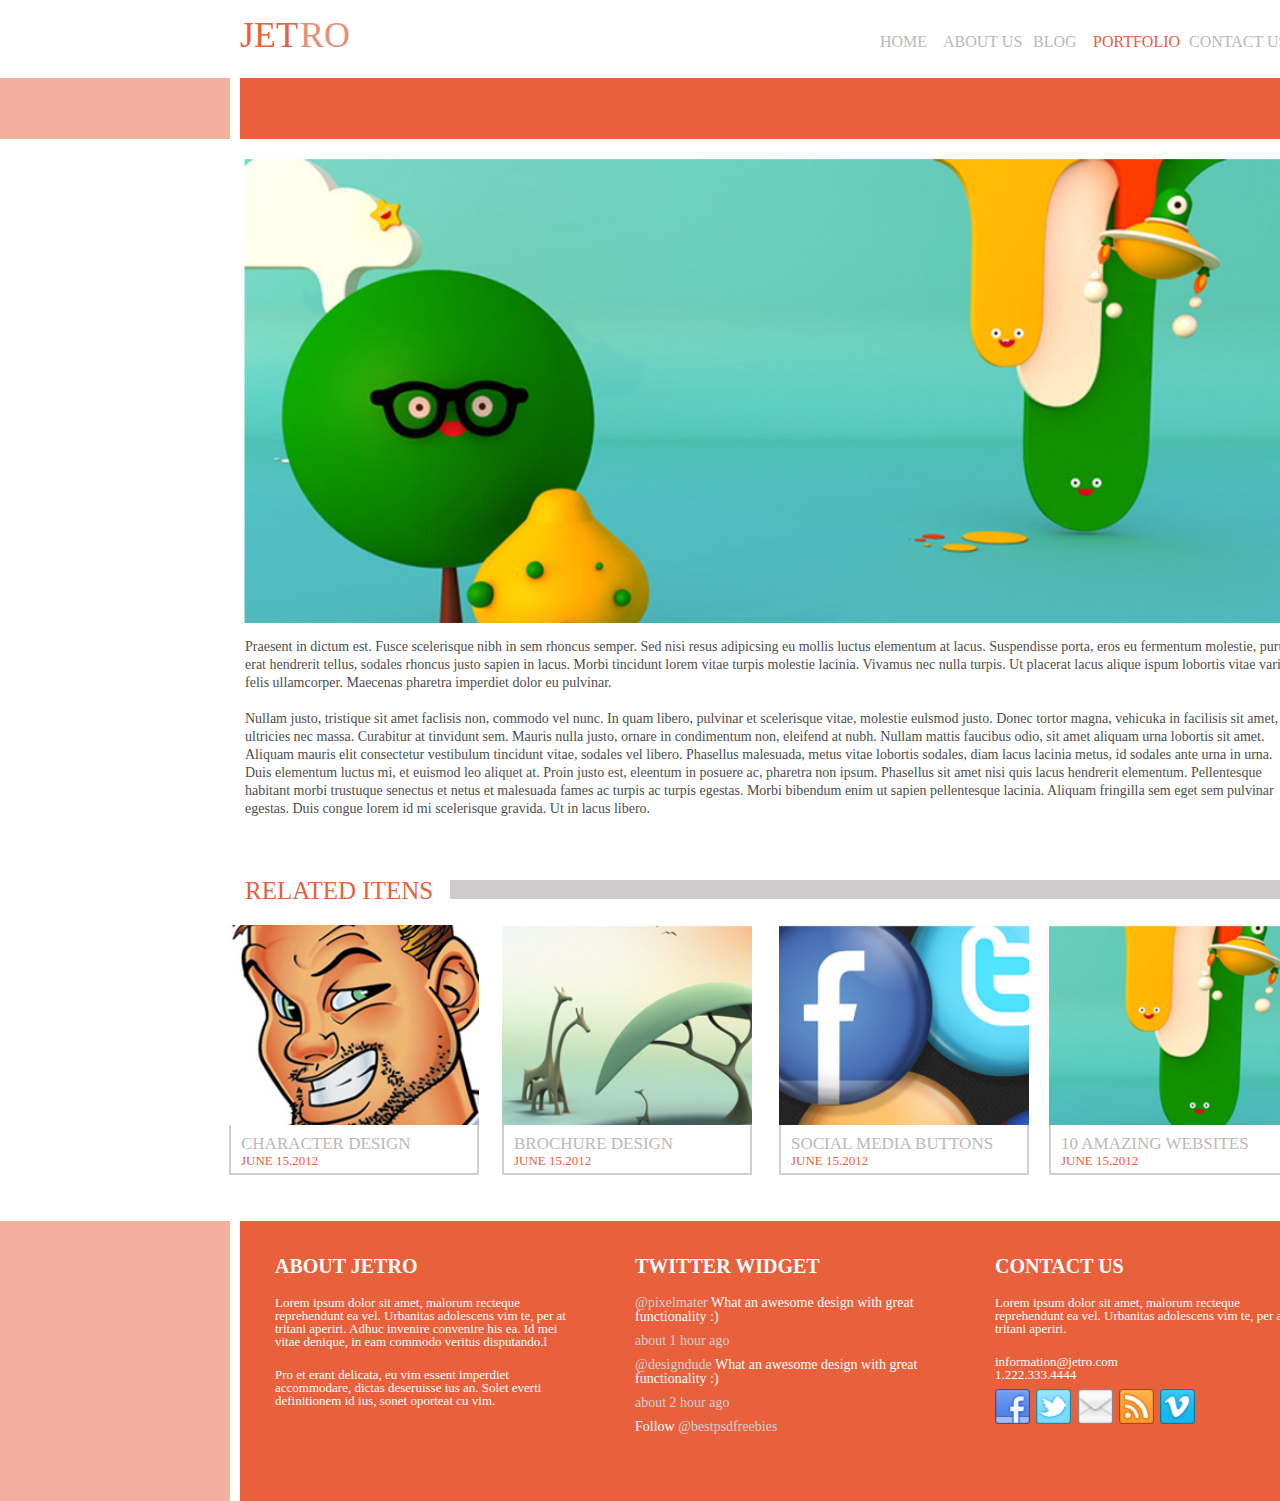
<file: index.html>
<!DOCTYPE html>
<html lang="en">
<head>
    <meta charset="UTF-8">
    <meta http-equiv="X-UA-Compatible" content="IE=edge">
    <meta name="viewport" content="width=device-width, initial-scale=1.0">
    <link rel="stylesheet" href="./style.css">
    <title>portfolio</title>
</head>
<body>
    
    <div class="aoutbord"></div>
    <div class="background"></div>
    <div class="bg"></div>
    <div class="logo">
        <p>JET</p1>
            <p class="Ro">RO</p>
    </div>
    <div class="menu">
        <button class="home">HOME</button>
        <button class="about">ABOUT US</button>
        <button class="blog">BLOG</button>
        <button onclick="window.location='index2.html'" class="portf">PORTFOLIO</button>
        <button class="contact">CONTACT US</button>
    </div>
    <div class="title">
        <div class="center"></div>
        <div class="left"></div>
        <div class="right"></div>
    </div>
    <div class="Center">
        <div class="cen"></div>
        <div class="text"><p>Praesent in dictum est. Fusce scelerisque nibh in sem rhoncus semper. Sed nisi resus adipicsing eu mollis luctus elementum at lacus. Suspendisse porta, eros eu fermentum molestie, purus erat hendrerit tellus, sodales rhoncus justo sapien in lacus. Morbi tincidunt lorem vitae turpis molestie lacinia. Vivamus nec nulla turpis. Ut placerat lacus alique ispum lobortis vitae varius felis ullamcorper. Maecenas pharetra imperdiet dolor eu pulvinar. <br> <br> Nullam justo, tristique sit amet faclisis non, commodo vel nunc. In quam libero, pulvinar et scelerisque vitae, molestie eulsmod justo. Donec tortor magna, vehicuka in facilisis sit amet, ultricies nec massa. Curabitur at tinvidunt sem. Mauris nulla justo, ornare in condimentum non, eleifend at nubh. Nullam mattis faucibus odio, sit amet aliquam urna lobortis sit amet. Aliquam mauris elit consectetur vestibulum tincidunt vitae, sodales vel libero. Phasellus malesuada, metus vitae lobortis sodales, diam lacus lacinia metus, id sodales ante urna in urna. Duis elementum luctus mi, et euismod leo aliquet at. Proin justo est, eleentum in posuere ac, pharetra non ipsum. Phasellus sit amet nisi quis lacus hendrerit elementum. Pellentesque habitant morbi trustuque senectus et netus et malesuada fames ac turpis ac turpis egestas. Morbi bibendum enim ut sapien pellentesque lacinia. Aliquam fringilla sem eget sem pulvinar egestas. Duis congue lorem id mi scelerisque gravida. Ut in lacus libero.</p></div>
    </div>
    <div class="band">
        
    </div>
    <div class="lowtext">
        <p>RELATED ITENS</p>
    </div>
    <div class="lowbox">
        <div class="one">
            <div class="photo1"></div>
            <div class="textblock">
                <h2 class="onetext">CHARACTER DESIGN</h2>
                <h3 class="lowtext1">JUNE 15.2012</h3>
            </div>
        </div>
        <div class="two">
        <div class="photo2"></div>
        <div class="textblock2">
            <h2>BROCHURE DESIGN</h2>
            <h3>JUNE 15.2012</h3>
        </div>
    </div>
    <div class="tree">
        <div class="photo3"></div>
        <div class="textblock3">
            <h2>SOCIAL MEDIA BUTTONS</h2>
            <h3>JUNE 15.2012</h3>
        </div>
    </div>
    <div class="four">
        <div class="photo4"></div>
        <div class="textblock4">
            <h2>10 AMAZING WEBSITES</h2>
            <h3>JUNE 15.2012</h3>
        </div>
    </div>
    </div>  
    <div class="footer">
        <div class="leftfooter"></div>
        <div class="rigthfooter"></div>
        <div class="centerfooter">
            <div class="text1">
                <h2>ABOUT JETRO</h2>
                <p class="p1">Lorem ipsum dolor sit amet, malorum recteque reprehendunt ea vel. Urbanitas adolescens vim te, per at tritani aperiri. Adhuc invenire convenire his ea. Id mei vitae denique, in eam commodo veritus disputando.l</p>
                <p class="p2">Pro et erant delicata, eu vim essent imperdiet accommodare, dictas deseruisse ius an. Solet everti definitionem id ius, sonet oporteat cu vim.</p>
            </div>
            <div class="text2">
                <h2>TWITTER WIDGET</h2>
                <p class="p3"><span>@pixelmater</span> What an awesome design with great functionality :)
                </p>
                <p class="p4"><span>about 1 hour ago</span></p>
                <p class="p5"><span>@designdude</span> What an awesome design with great functionality :)
                </p>
                <p class="p6"><span>about 2 hour ago</span></p>
                <p class="p7">Follow <span>@bestpsdfreebies</span></p>
            </div>
            <div class="text3">
                <h2>CONTACT US</h2>
                <p class="p8">Lorem ipsum dolor sit amet, malorum recteque reprehendunt ea vel. Urbanitas adolescens vim te, per at tritani aperiri.</p>
                <p class="p9">information@jetro.com <br>1.222.333.4444</p>
                <div class="item">
                    <div class="oneitem"></div>
                    <div class="twoitem"></div>
                    <div class="treeitem"></div>
                    <div class="fouritem"></div>
                    <div class="fiveitem"></div>
                </div>
            </div>
        </div>
    </div>
    </div>
    </div>
</body>
</html>
</file>
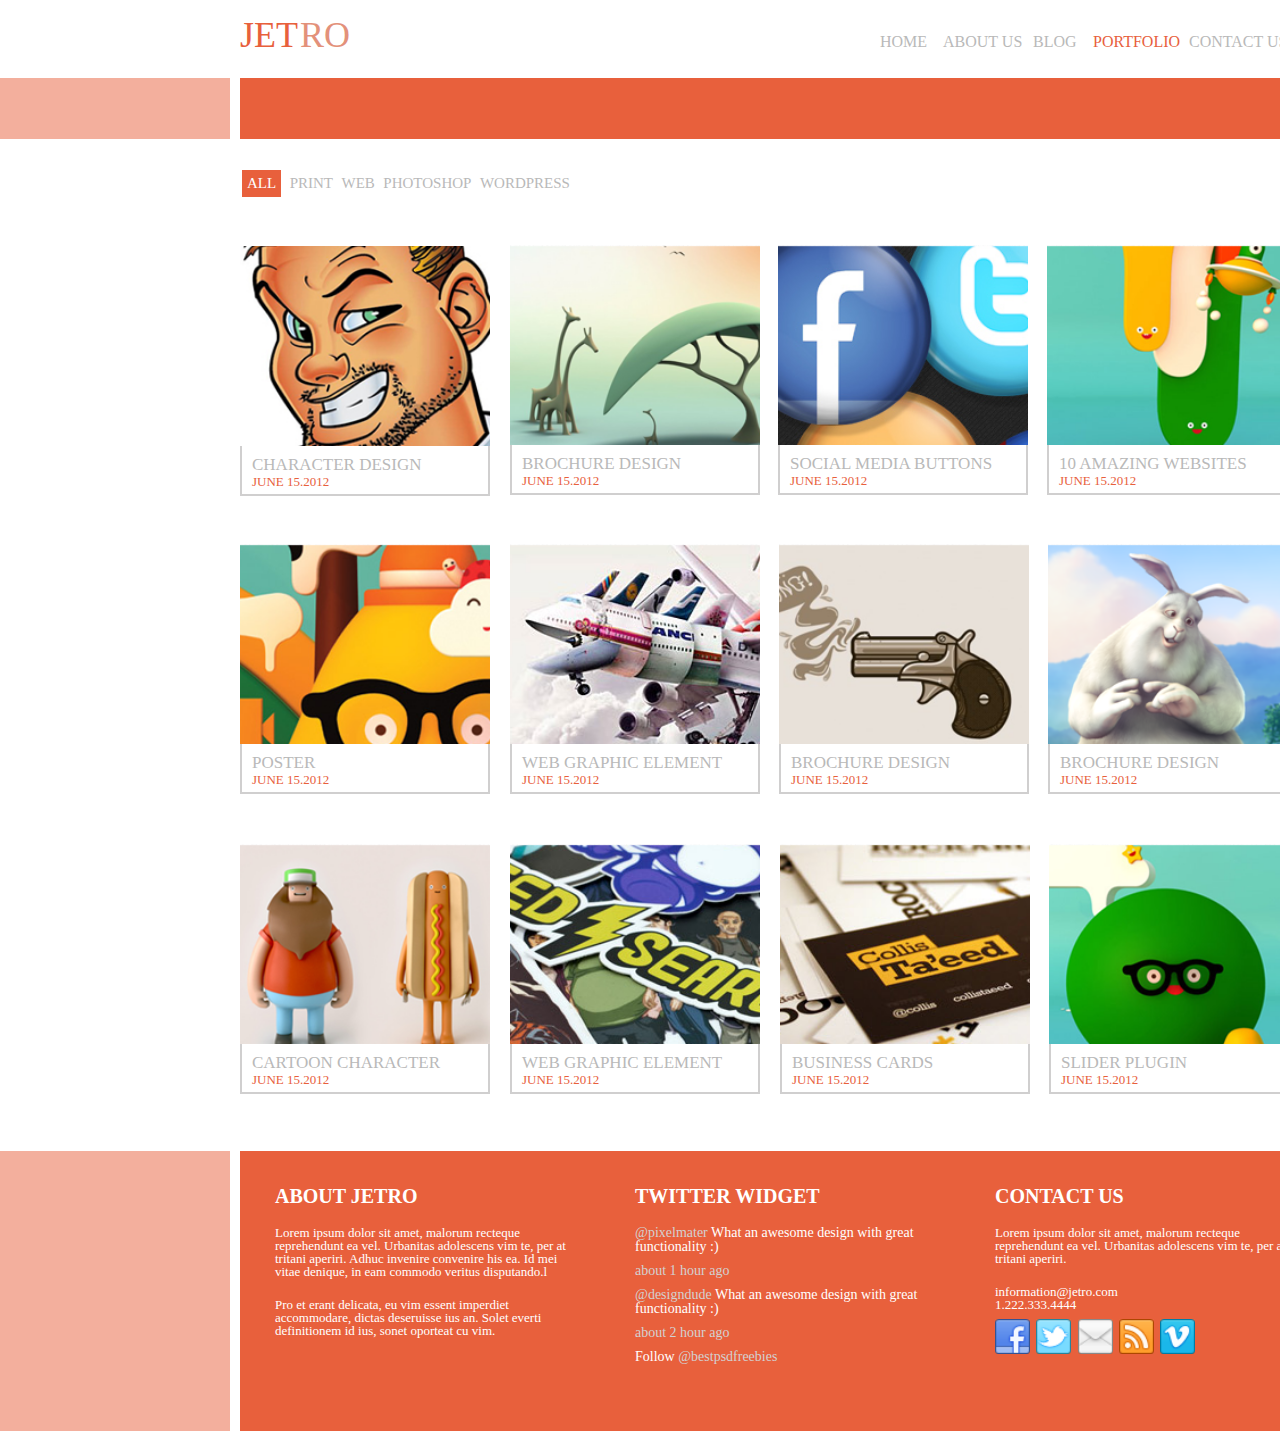
<file: index2.html>
<!DOCTYPE html>
<html lang="en">
<head>
    <meta charset="UTF-8">
    <meta http-equiv="X-UA-Compatible" content="IE=edge">
    <meta name="viewport" content="width=device-width, initial-scale=1.0">
    <link rel="stylesheet" href="./style2.css">
    <title>portfolio_Item</title>
</head>
<body>
    
    <div class="aoutbord"></div>
    <div class="background"></div>
    <div class="bg"></div>
    <div class="logo">
        <p>JET</p1>
            <p class="Ro">RO</p>
    </div>
    <div class="menu">
        <button class="home">HOME</button>
        <button onclick="window.location='index.html'" class="about">ABOUT US</button>
        <button class="blog">BLOG</button>
        <button class="portf">PORTFOLIO</button>
        <button class="contact">CONTACT US</button>
    </div>
    <div class="menuTitle">
        <button class="all">ALL</button>
        <button class="print">PRINT</button>
        <button class="web">WEB</button>
        <button class="photoshop">PHOTOSHOP</button>
        <button class="wordpress">WORDPRESS</button>
    </div>
    <div class="title">
        <div class="center"></div>
        <div class="left"></div>
        <div class="right"></div>
    </div>
    <div class="mainblock">
        <div class="block1">
            <div class="ph1">
                <div class="photo1"></div>
                <div class="textblock1">
                    <h2 class="onetext">CHARACTER DESIGN</h2>
                    <h3 class="lowtext1">JUNE 15.2012</h3>
                </div>
            </div>
            <div class="ph2">
                <div class="photo2"></div>
                 <div class="textblock2">
                    <h2>BROCHURE DESIGN</h2>
                    <h3>JUNE 15.2012</h3>
                </div>
            </div>
            <div class="ph3">
                 <div class="photo3"></div>
                 <div class="textblock3">
                    <h2>SOCIAL MEDIA BUTTONS</h2>
                    <h3>JUNE 15.2012</h3>
             </div>
            </div>
            <div class="ph4">
                <div class="photo4"></div>
                <div class="textblock4">
                    <h2>10 AMAZING WEBSITES</h2>
                    <h3>JUNE 15.2012</h3>
             </div>
            </div>
        </div>
        <div class="block2">
            <div class="ph5">
                <div class="photo5"></div>
                <div class="textblock5">
                    <h2 class="fivetext">POSTER</h2>
                    <h3 class="lowtext5">JUNE 15.2012</h3>
                </div>
            </div>
            <div class="ph6">
                <div class="photo6"></div>
                 <div class="textblock6">
                    <h2>WEB GRAPHIC ELEMENT</h2>
                    <h3>JUNE 15.2012</h3>
                </div>
            </div>
            <div class="ph7">
                <div class="photo7"></div>
                 <div class="textblock7">
                    <h2>BROCHURE DESIGN</h2>
                    <h3>JUNE 15.2012</h3>
                </div>
            </div>
            <div class="ph8">
                <div class="photo8"></div>
                 <div class="textblock8">
                    <h2>BROCHURE DESIGN</h2>
                    <h3>JUNE 15.2012</h3>
                </div>
            </div>
        </div>
        <div class="block3">
            <div class="ph9">
                <div class="photo9"></div>
                <div class="textblock9">
                    <h2 class="ninetext">CARTOON CHARACTER</h2>
                    <h3 class="lowtext9">JUNE 15.2012</h3>
                </div>
            </div>
            <div class="ph10">
                <div class="photo10"></div>
                 <div class="textblock10">
                    <h2>WEB GRAPHIC ELEMENT</h2>
                    <h3>JUNE 15.2012</h3>
                </div>
            </div>
            <div class="ph11">
                <div class="ph11">
                    <div class="photo11"></div>
                     <div class="textblock11">
                        <h2>BUSINESS CARDS</h2>
                        <h3>JUNE 15.2012</h3>
                    </div>
            </div>
            <div class="ph12">
                <div class="photo12"></div>
                 <div class="textblock12">
                    <h2>SLIDER PLUGIN</h2>
                    <h3>JUNE 15.2012</h3>
                </div>
            </div>
        </div>
    </div>
    
    
    </div>  
    <div class="footer">
        <div class="leftfooter"></div>
        <div class="rigthfooter"></div>
        <div class="centerfooter">
            <div class="text1">
                <h2>ABOUT JETRO</h2>
                <p class="p1">Lorem ipsum dolor sit amet, malorum recteque reprehendunt ea vel. Urbanitas adolescens vim te, per at tritani aperiri. Adhuc invenire convenire his ea. Id mei vitae denique, in eam commodo veritus disputando.l</p>
                <p class="p2">Pro et erant delicata, eu vim essent imperdiet accommodare, dictas deseruisse ius an. Solet everti definitionem id ius, sonet oporteat cu vim.</p>
            </div>
            <div class="text2">
                <h2>TWITTER WIDGET</h2>
                <p class="p3"><span>@pixelmater</span> What an awesome design with great functionality :)
                </p>
                <p class="p4"><span>about 1 hour ago</span></p>
                <p class="p5"><span>@designdude</span> What an awesome design with great functionality :)
                </p>
                <p class="p6"><span>about 2 hour ago</span></p>
                <p class="p7">Follow <span>@bestpsdfreebies</span></p>
            </div>
            <div class="text3">
                <h2>CONTACT US</h2>
                <p class="p8">Lorem ipsum dolor sit amet, malorum recteque reprehendunt ea vel. Urbanitas adolescens vim te, per at tritani aperiri.</p>
                <p class="p9">information@jetro.com <br>1.222.333.4444</p>
                <div class="item">
                    <div class="oneitem"></div>
                    <div class="twoitem"></div>
                    <div class="treeitem"></div>
                    <div class="fouritem"></div>
                    <div class="fiveitem"></div>
                </div>
            </div>
        </div>
    </div>
    </div>
    </div>
</body>
</html>
</file>
<file: style.css>
/*Обнуление*/
* {
    padding: 0;
    margin: 0;
    border: 0;
  }
  *,
  *:before,
  *:after {
    -moz-box-sizing: border-box;
    -webkit-box-sizing: border-box;
    box-sizing: border-box;
  }
  :focus,
  :active {
    outline: none;
  }
  a:focus,
  a:active {
    outline: none;
  }
  nav,
  footer,
  header,
  aside {
    display: block;
  }
  html,
  body {
    height: 100%;
    width: 100%;
    font-size: 100%;
    line-height: 1;
    font-size: 14px;
    -ms-text-size-adjust: 100%;
    -moz-text-size-adjust: 100%;
    -webkit-text-size-adjust: 100%;
  }
  input,
  button,
  textarea {
    font-family: inherit;
  }
  input::-ms-clear {
    display: none;
  }
  button {
    cursor: pointer;
  }
  button::-moz-focus-inner {
    padding: 0;
    border: 0;
  }
  a,
  a:visited {
    text-decoration: none;
  }
  a:hover {
    text-decoration: none;
  }
  ul li {
    list-style: none;
  }
  img {
    vertical-align: top;
  }
  h1,
  h2,
  h3,
  h4,
  h5,
  h6 {
    font-size: inherit;
    font-weight: 400;
  }
  /*--------------------*/
  .arial {
    font-family: Arial, "Helvetica Neue", Helvetica, sans-serif;
  }
  .font {
    font-size: 30px;
  }
  .italic {
    font-style: italic;
  }
  .weght {
    font-weight: 700;
  }
  .alight {
    text-align: center;
  }
  .dec {
    text-decoration: underline;
  }
  .shadow {
    text-shadow: 1px 1px 10px #000000;
  }
  .uppercase {
    text-transform: capitalize;
  }
  .ident {
    text-indent: 100px;
  }
  .leter {
    letter-spacing: 20px;
  }
  .word {
    word-spacing: 10px;
  }
  .whitespace {
    white-space: nowrap;
  }
  .line {
    line-height: 50px;
  }
  
.background{
position: absolute;
width: 1400px;
height: 1400px;
left: 0px;
top: 0px;

background: #FFFFFF;
}
.bg{
position: absolute;
width: 1400px;
height: 1400px;
left: 0px;
top: 0px;
background: rgba(0, 0, 0, 0.0001);
}
.center{
    position: absolute;
    width: 1050px;
    height: 61px;
    left: 190px;
    top: 1px;
    
    background: #E8603C;
}
.left{
    position: absolute;
    width: 230px;
    height: 61px;
    left: -50px;
    top: 0.92px;
    
    background: rgba(232, 96, 60, 0.5);
}
.right{
    position: absolute;
    width: 220px;
    height: 61px;
    left: 1250px;
    top: 0.92px;
    
    background: rgba(232, 96, 60, 0.5);
}
.aoutbord{
    position: relative;
width: 1400px;
height: 1400px;

background: #FFFFFF;
}
.title{
position: absolute;
width: 1410px;
height: 62px;
left: 50px;
top: 77px;
}

.logo{
position: absolute;
width: 87px;
height: 34px;
left: 240px;
top: 22px;

font-family: 'Bebas';
font-size: 36px;
line-height: 42px;
display: flex;
align-items: flex-end;

color: #E8603C;
}
.Ro{
position: absolute;
width: 87px;
height: 34px;
left: 60px;
top: 0px;

font-family: 'Bebas';
font-size: 36px;
line-height: 42px;
display: flex;
align-items: flex-end;

color: #e3917a;
}
.menu{
position: absolute;
width: 388px;
height: 16px;
left: 880px;
top: 35px;
}
.home{
position: absolute;
width: 67px;
height: 16px;
left: 0px;
top: 0px;

font-family: 'Bebas';
font-size: 16px;
line-height: 19px;
display: flex;
align-items: flex-end;
background-color: white;

color: #B9B9B9;


}
.about{
    position: absolute;
    width: 92px;
    height: 16px;
    left: 63px;
    top: 0px;
    
    font-family: 'Bebas';
    font-size: 16px;
    line-height: 19px;
    display: flex;
    align-items: flex-end;
    background-color: white;
    
    color: #B9B9B9;
}
.blog{
position: absolute;
width: 62px;
height: 16px;
left: 153px;
top: 0px;

font-family: 'Bebas';
font-size: 16px;
line-height: 19px;
display: flex;
align-items: flex-end;
background-color: white;

color: #B9B9B9;
}
.portf{
position: absolute;
width: 98px;
height: 16px;
left: 213px;
top: 0px;

font-family: 'Bebas';
font-size: 16px;
line-height: 19px;
display: flex;
align-items: flex-end;
background-color: white;

color: #E8603C;
}
.contact{
position: absolute;
width: 109px;
height: 16px;
left: 309px;
top: 0px;

font-family: 'Bebas';
font-size: 16px;
line-height: 19px;
display: flex;
align-items: flex-end;
background-color: white;

color: #B9B9B9;


}
.Center{
    
position: absolute;
width: 1050px;
height: 599px;
left: 240px;
top: 163px;


}
.cen{
/* position: absolute;
width: 1050px;
height: 401px;
left: 0px;
top: 0px; */
position: absolute;
width: 1559px;
height: 700px;
left: -304px;
top: -240px;
background-image: url('./img/photo.png');
background-size: 100%;
/* background: #E8603C; */
}
.text{

  position: absolute;
  width: 1050px;
  height: 200px;
  left: 5px;
  top: 465px;
  
  font-family: 'HelveticaNeue';
  font-size: 14px;
  line-height: 18px;
  /* or 150% */
  display: flex;
  align-items: center;
  
  color: #4e4d4d;
  
  /* text-shadow: 0px 4px 4px rgba(0, 0, 0, 0.25); */
  /* border: 1px solid #333333; */

  }
  .band{
    /* Line */

position: absolute;
width: 850px;
height: 19px;
left: 450px;
top: 880px;

background: #cdcbcb;

  }
.lowtext{


position: absolute;
width: 200px;
height: 16px;
left: 245px;
top: 885px;

font-family: 'Bebas';
font-size: 25px;
line-height: 21px;
display: flex;
align-items: flex-end;

color: #E8603C;


  }
.lowbox{
position: absolute;
width: 1062px;
height: 288px;
left: 229px;
top: 925px;

}
.photo1{
position: block;
width: 300px;
height: 240px;
left: 0px;
top: 0px;
background-image: url('./img/one.png');
background-size: 100%;

}
.textblock{
  position: block;
width: 250px;
height: 50px;
left: 1000px;
top: 0px;
border: 2px solid rgb(208, 207, 207);
border-top: none;
}

.one{
  position: block;
  width:300px ;
}
.onetext{
  padding-left: 10px;
  padding-top: 10px;
  color: #B9B9B9;
  font-size: 17px;
}
.lowtext1{
  padding-left: 10px;
  margin-top: 2px;
  color: #E8603C;
  font-size: 13px;
}
.photo1{
  position: block;
  width: 250px;
  height: 200px;
  left: 20px;
  top: 0px;
  background-image: url('./img/one.png');
  background-size: 100%;
  
  }
.two{
  position: absolute;
  width:350px;
  height: 240px;
  left: 273px;
  top: 0px;
  
}
.photo2{
  position: block;
  width: 250px;
  height: 200px;
  left: 20px;
  top: 0px;
  background-image: url('./img/2.png');
  background-size: 100%;
}
.textblock2{
  position: block;
width: 250px;
height: 50px;
left: 1000px;
top: 0px;
border: 2px solid rgb(208, 207, 207);
border-top: none;
}
.textblock2 h2{
  padding-left: 10px;
  padding-top: 10px;
  color: #B9B9B9;
  font-size: 17px;
}
.textblock2 h3{
  padding-left: 10px;
  margin-top: 2px;
  color: #E8603C;
  font-size: 13px;
}
.tree{
  position: absolute;
  width:350px;
  height: 240px;
  left: 550px;
  top: 0px;
}
.photo3{
  position: block;
  width: 250px;
  height: 200px;
  left: 20px;
  top: 0px;
  background-image: url('./img/3.png');
  background-size: 100%;
}
.textblock3{
  position: block;
  width: 250px;
  height: 50px;
  left: 1000px;
  top: 0px;
  border: 2px solid rgb(208, 207, 207);
  border-top: none;
}
.textblock3 h2{
  padding-left: 10px;
  padding-top: 10px;
  color: #B9B9B9;
  font-size: 17px;
}
.textblock3 h3{
  padding-left: 10px;
  margin-top: 2px;
  color: #E8603C;
  font-size: 13px;
}
.four{
  position: absolute;
  width:350px;
  height: 240px;
  left: 820px;
  top: 0px;
}
.photo4{
  position: block;
  width: 250px;
  height: 200px;
  left: 20px;
  top: 0px;
  background-image: url('./img/4.png');
  background-size: 100%;
}
.textblock4{
  position: block;
  width: 250px;
  height: 50px;
  left: 1000px;
  top: 0px;
  border: 2px solid rgb(208, 207, 207);
  border-top: none;
}
.textblock4 h2{
  padding-left: 10px;
  padding-top: 10px;
  color: #B9B9B9;
  font-size: 17px;
}
.textblock4 h3{
  padding-left: 10px;
  margin-top: 2px;
  color: #E8603C;
  font-size: 13px;
}
.footer{
  position: absolute;
width: 1410px;
height: 62px;
left: 50px;
top: 1220px;
}
.leftfooter{
  position: absolute;
  width: 230px;
  height: 280px;
  left: -50px;
  top: 0.92px;
  
  background: rgba(232, 96, 60, 0.5);
}
.rigthfooter{
  position: absolute;
    width: 220px;
    height: 280px;
    left: 1250px;
    top: 0.92px;
    
    background: rgba(232, 96, 60, 0.5);
}
.centerfooter{
  position: absolute;
  display:flex;
  align-items: center;
  align-content: center;
  justify-content: space-between;
    width: 1050px;
    height: 280px;
    left: 190px;
    top: 1px;
    
    background: #E8603C;
}
.text1{

    width: 330px;
    height: 280px;
    /* left: 0px;
    top: 1px; */
}
.text1 h2{
  padding-left: 35px;
  padding-top: 35px;
  color: #ffffff;
  font-size: 20px;
  font-weight: bold;
}
.p1{
  padding-left: 35px;
  padding-top: 20px;
  color: #ffffff;
  font-size: 13px;
}
.p2{
  padding-left: 35px;
  padding-top: 20px;
  color: #ffffff;
  font-size: 13px;
}
.text2{

    width: 330px;
    height: 280px;
    /* left: 340px;
    top: 1px; */

}
.p3{
  padding-left: 35px;
  padding-top: 20px;
  color: #ffffff;
  font-size: 14px;
}
.p4{
  padding-left: 35px;
  padding-top: 10px;
  color: #ffffff;
  font-size: 14px;
}
.p5{
  padding-left: 35px;
  padding-top: 10px;
  color: #ffffff;
  font-size: 14px;
}
.p6{
  padding-left: 35px;
  padding-top: 10px;
  font-size: 14px;
}
.p7{
  padding-left: 35px;
  padding-top: 10px;
  color: #ffffff;
  font-size: 14px;
}
.text2 span{
  color: #d3d1d1;
}
.text2 h2{
  padding-left: 35px;
  padding-top: 35px;
  color: #ffffff;
  font-size: 20px;
  font-weight: bold;
}
.text3{

    width: 330px;
    height: 280px;
    /* left: 680px;
    top: 1px; */
}
.text3 h2{
  padding-left: 35px;
  padding-top: 35px;
  color: #ffffff;
  font-size: 20px;
  font-weight: bold;
}
.p8{
  padding-left: 35px;
  padding-top: 20px;
  color: #ffffff;
  font-size: 13px;
}
.p9{
  padding-left: 35px;
  padding-top: 20px;
  color: #ffffff;
  font-size: 13px;
}
.item{
  width: 235px;
  height: 50px;
  position: absolute;
  display:flex;
  align-items: center;
  align-content: center;
  justify-content: space-between;
  padding-left: 35px;
}
.oneitem{
  width: 35px;
  height: 35px;
  background-size: 100%;
  background-image: url('./img/item1.png');

}
.twoitem{
  width: 35px;
  height: 35px;
  background-size: 100%;
  background-image: url('./img/item2.png');
  left: -50px;
}
.treeitem{
  width: 35px;
  height: 35px;
  background-size: 100%;
  background-image: url('./img/item3.png');
  left: -50px;
}
.fouritem{
  width: 35px;
  height: 35px;
  background-size: 100%;
  background-image: url('./img/item4.png');
  left: -50px;
}
.fiveitem{
  width: 35px;
  height: 35px;
  background-size: 100%;
  background-image: url('./img/item5.png');
  left: -50px;
}
</file>
<file: style2.css>
/*Обнуление*/
* {
    padding: 0;
    margin: 0;
    border: 0;
  }
  *,
  *:before,
  *:after {
    -moz-box-sizing: border-box;
    -webkit-box-sizing: border-box;
    box-sizing: border-box;
  }
  :focus,
  :active {
    outline: none;
  }
  a:focus,
  a:active {
    outline: none;
  }
  nav,
  footer,
  header,
  aside {
    display: block;
  }
  html,
  body {
    height: 100%;
    width: 100%;
    font-size: 100%;
    line-height: 1;
    font-size: 14px;
    -ms-text-size-adjust: 100%;
    -moz-text-size-adjust: 100%;
    -webkit-text-size-adjust: 100%;
  }
  input,
  button,
  textarea {
    font-family: inherit;
  }
  input::-ms-clear {
    display: none;
  }
  button {
    cursor: pointer;
  }
  button::-moz-focus-inner {
    padding: 0;
    border: 0;
  }
  a,
  a:visited {
    text-decoration: none;
  }
  a:hover {
    text-decoration: none;
  }
  ul li {
    list-style: none;
  }
  img {
    vertical-align: top;
  }
  h1,
  h2,
  h3,
  h4,
  h5,
  h6 {
    font-size: inherit;
    font-weight: 400;
  }
  /*--------------------*/
  .arial {
    font-family: Arial, "Helvetica Neue", Helvetica, sans-serif;
  }
  .font {
    font-size: 30px;
  }
  .italic {
    font-style: italic;
  }
  .weght {
    font-weight: 700;
  }
  .alight {
    text-align: center;
  }
  .dec {
    text-decoration: underline;
  }
  .shadow {
    text-shadow: 1px 1px 10px #000000;
  }
  .uppercase {
    text-transform: capitalize;
  }
  .ident {
    text-indent: 100px;
  }
  .leter {
    letter-spacing: 20px;
  }
  .word {
    word-spacing: 10px;
  }
  .whitespace {
    white-space: nowrap;
  }
  .line {
    line-height: 50px;
  }
  
.background{
position: absolute;
width: 1400px;
height: 1400px;
left: 0px;
top: 0px;

background: #FFFFFF;
}
.bg{
position: absolute;
width: 1400px;
height: 1400px;
left: 0px;
top: 0px;
background: rgba(0, 0, 0, 0.0001);
}
.center{
    position: absolute;
    width: 1050px;
    height: 61px;
    left: 190px;
    top: 1px;
    
    background: #E8603C;
}
.left{
    position: absolute;
    width: 230px;
    height: 61px;
    left: -50px;
    top: 0.92px;
    
    background: rgba(232, 96, 60, 0.5);
}
.right{
    position: absolute;
    width: 220px;
    height: 61px;
    left: 1250px;
    top: 0.92px;
    
    background: rgba(232, 96, 60, 0.5);
}
.aoutbord{
    position: relative;
width: 1400px;
height: 1400px;

background: #FFFFFF;
}
.title{
position: absolute;
width: 1410px;
height: 62px;
left: 50px;
top: 77px;
}

.logo{
position: absolute;
width: 87px;
height: 34px;
left: 240px;
top: 22px;

font-family: 'Bebas';
font-size: 36px;
line-height: 42px;
display: flex;
align-items: flex-end;

color: #E8603C;
}
.Ro{
position: absolute;
width: 87px;
height: 34px;
left: 60px;
top: 0px;

font-family: 'Bebas';
font-size: 36px;
line-height: 42px;
display: flex;
align-items: flex-end;

color: #e3917a;
}
.menu{
position: absolute;
width: 388px;
height: 16px;
left: 880px;
top: 35px;
}
.home{
position: absolute;
width: 67px;
height: 16px;
left: 0px;
top: 0px;

font-family: 'Bebas';
font-size: 16px;
line-height: 19px;
display: flex;
align-items: flex-end;
background-color: white;

color: #B9B9B9;
}
.menuTitle{
    position: absolute;
    width: 1400px;
    height: 100px;
    top: 170px;
    left: 242px;
}
.all{
    font-size: 15px;
    background-color:#E8603C;
    border: 5px solid #E8603C;
    color: white;
}
.print{
margin: 5px;
    font-size: 15px;
    background-color:white;
    color: #B9B9B9;
}
.web{

    font-size: 15px;
    background-color:white;
    color: #B9B9B9;
}
.photoshop{
    margin: 5px;
    font-size: 15px;
    background-color:white;
    color: #B9B9B9;
}
.wordpress{
    font-size: 15px;
    background-color:white;
    color: #B9B9B9;
}
.mainblock{
  position: absolute;
    width: 1050px;
    height: 950px;
    top: 230px;
    left: 240px;
}
.block1{
    position: absolute;
    display:flex;
    align-items: center;
    align-content: center;
    justify-content: space-between;
      width: 1050px;
      height: 280px;
      left: 0px;
      top: 1px;
}
.ph1{
    position: block;
  width:300px ;
}
.photo1{
    position: block;
    width: 250px;
    height: 200px;
    left: 20px;
    top: 0px;
    background-image: url('./img/one.png');
    background-size: 100%;
    }
.photo1:hover:after{
    width: 250px;
    height: 200px;
    padding: 90px;
    position: absolute;
    margin-left: 0px;
    content: '+';
    font-size: 50px;
    font-weight: bold;
    text-align: center;
    background: rgba(0, 0, 0, 0.5);
    color: #FFE200;
}
.textblock1{
        position: block;
      width: 250px;
      height: 50px;
      left: 1000px;
      top: 0px;
      border: 2px solid rgb(208, 207, 207);
      border-top: none;
}
.onetext{
    padding-left: 10px;
    padding-top: 10px;
    color: #B9B9B9;
    font-size: 17px;
}
.lowtext1{
    padding-left: 10px;
    margin-top: 2px;
    color: #E8603C;
    font-size: 13px;
  }
.ph2{
    position: absolute;
  width:350px;
  height: 240px;
  left: 270px;
  top: 14px;
}
.photo2{
    position: block;
    width: 250px;
    height: 200px;
    left: 20px;
    top: 0px;
    background-image: url('./img/2.png');
    background-size: 100%;
}
.photo2:hover:after{
    width: 250px;
    height: 200px;
    padding: 90px;
    position: absolute;
    margin-left: 0px;
    content: '+';
    font-size: 50px;
    font-weight: bold;
    text-align: center;
    background: rgba(0, 0, 0, 0.5);
    color: #FFE200;
}
.textblock2{
    position: block;
  width: 250px;
  height: 50px;
  left: 1000px;
  top: 0px;
  border: 2px solid rgb(208, 207, 207);
  border-top: none;
  }
  .textblock2 h2{
    padding-left: 10px;
    padding-top: 10px;
    color: #B9B9B9;
    font-size: 17px;
  }
  .textblock2 h3{
    padding-left: 10px;
    margin-top: 2px;
    color: #E8603C;
    font-size: 13px;
  }
  .ph3{
  position: absolute;
  width:350px;
  height: 240px;
  left: 538px;
  top: 14px;
  }
.photo3{
    position: block;
    width: 250px;
    height: 200px;
    left: 20px;
    top: 0px;
    background-image: url('./img/3.png');
    background-size: 100%;
}
.photo3:hover:after{
    width: 250px;
    height: 200px;
    padding: 90px;
    position: absolute;
    margin-left: 0px;
    content: '+';
    font-size: 50px;
    font-weight: bold;
    text-align: center;
    background: rgba(0, 0, 0, 0.5);
    color: #FFE200;
}
.textblock3{
    position: block;
    width: 250px;
    height: 50px;
    left: 1000px;
    top: 0px;
    border: 2px solid rgb(208, 207, 207);
    border-top: none;
  }
  .textblock3 h2{
    padding-left: 10px;
    padding-top: 10px;
    color: #B9B9B9;
    font-size: 17px;
  }
  .textblock3 h3{
    padding-left: 10px;
    margin-top: 2px;
    color: #E8603C;
    font-size: 13px;
  }
.ph4{
  position: absolute;
  width:350px;
  height: 240px;
  left: 807px;
  top: 14px;
}
.photo4{
    position: block;
    width: 250px;
    height: 200px;
    left: 20px;
    top: 0px;
    background-image: url('./img/4.png');
    background-size: 100%;
  }
  .photo4:hover:after{
    width: 250px;
    height: 200px;
    padding: 90px;
    position: absolute;
    margin-left: 0px;
    content: '+';
    font-size: 50px;
    font-weight: bold;
    text-align: center;
    background: rgba(0, 0, 0, 0.5);
    color: #FFE200;
}
  .textblock4{
    position: block;
    width: 250px;
    height: 50px;
    left: 1000px;
    top: 0px;
    border: 2px solid rgb(208, 207, 207);
    border-top: none;
  }
  .textblock4 h2{
    padding-left: 10px;
    padding-top: 10px;
    color: #B9B9B9;
    font-size: 17px;
  }
  .textblock4 h3{
    padding-left: 10px;
    margin-top: 2px;
    color: #E8603C;
    font-size: 13px;
  }
.block2{
    position: absolute;
    display:flex;
    align-items: center;
    align-content: center;
    justify-content: space-between;
      width: 1050px;
      height: 280px;
      left: 0px;
      top: 300px;
}
.ph5{
  position: absolute;
  width:350px;
  height: 240px;
  left: 0px;
  top: 14px;
}
.textblock5{
    position: block;
  width: 250px;
  height: 50px;
  left: 1000px;
  top: 0px;
  border: 2px solid rgb(208, 207, 207);
  border-top: none;
}
.photo5{
    position: block;
    width: 250px;
    height: 200px;
    left: 20px;
    top: 0px;
    background-image: url('./img/5.png');
    background-size: 100%;
    
}
.photo5:hover:after{
    width: 250px;
    height: 200px;
    padding: 90px;
    position: absolute;
    margin-left: 0px;
    content: '+';
    font-size: 50px;
    font-weight: bold;
    text-align: center;
    background: rgba(0, 0, 0, 0.5);
    color: #FFE200;
}
.fivetext{
        padding-left: 10px;
        padding-top: 10px;
        color: #B9B9B9;
        font-size: 17px;
}    
.lowtext5{
    padding-left: 10px;
    margin-top: 2px;
    color: #E8603C;
    font-size: 13px;
  }
.ph6{
  position: absolute;
  width:350px;
  height: 240px;
  left: 270px;
  top: 14px;
}
.textblock6 h2{
    padding-left: 10px;
    padding-top: 10px;
    color: #B9B9B9;
    font-size: 17px;
  }
  .textblock6 h3{
    padding-left: 10px;
    margin-top: 2px;
    color: #E8603C;
    font-size: 13px;
  }
.photo6{
    position: block;
    width: 250px;
    height: 200px;
    left: 20px;
    top: 0px;
    background-image: url('./img/6.png');
    background-size: 100%;
  }
  .photo6:hover:after{
    width: 250px;
    height: 200px;
    padding: 90px;
    position: absolute;
    margin-left: 0px;
    content: '+';
    font-size: 50px;
    font-weight: bold;
    text-align: center;
    background: rgba(0, 0, 0, 0.5);
    color: #FFE200;
}
  .textblock6{
    position: block;
  width: 250px;
  height: 50px;
  left: 1000px;
  top: 0px;
  border: 2px solid rgb(208, 207, 207);
  border-top: none;
  }
.ph7{
    position: absolute;
  width:350px;
  height: 240px;
  left: 539px;
  top: 14px;
}
.photo7:hover:after{
    width: 250px;
    height: 200px;
    padding: 90px;
    position: absolute;
    margin-left: 0px;
    content: '+';
    font-size: 50px;
    font-weight: bold;
    text-align: center;
    background: rgba(0, 0, 0, 0.5);
    color: #FFE200;
}
.photo7{
    position: block;
    width: 250px;
    height: 200px;
    left: 20px;
    top: 0px;
    background-image: url('./img/7.png');
    background-size: 100%;
  }
  .photo8:hover:after{
    width: 250px;
    height: 200px;
    padding: 90px;
    position: absolute;
    margin-left: 0px;
    content: '+';
    font-size: 50px;
    font-weight: bold;
    text-align: center;
    background: rgba(0, 0, 0, 0.5);
    color: #FFE200;
}
  .textblock7{
    position: block;
    width: 250px;
    height: 50px;
    left: 1000px;
    top: 0px;
    border: 2px solid rgb(208, 207, 207);
    border-top: none;
  }
  .textblock7 h2{
    padding-left: 10px;
    padding-top: 10px;
    color: #B9B9B9;
    font-size: 17px;
  }
  .textblock7 h3{
    padding-left: 10px;
    margin-top: 2px;
    color: #E8603C;
    font-size: 13px;
  }
.ph8{
  position: absolute;
  width:350px;
  height: 240px;
  left: 808px;
  top: 14px;
}
.photo8{
    position: block;
    width: 250px;
    height: 200px;
    left: 20px;
    top: 0px;
    background-image: url('./img/8.png');
    background-size: 100%;
  }
  .photo8:hover:after{
    width: 250px;
    height: 200px;
    padding: 90px;
    position: absolute;
    margin-left: 0px;
    content: '+';
    font-size: 50px;
    font-weight: bold;
    text-align: center;
    background: rgba(0, 0, 0, 0.5);
    color: #FFE200;
}
  .textblock8{
    position: block;
    width: 250px;
    height: 50px;
    left: 1000px;
    top: 0px;
    border: 2px solid rgb(208, 207, 207);
    border-top: none;
  }
  .textblock8 h2{
    padding-left: 10px;
    padding-top: 10px;
    color: #B9B9B9;
    font-size: 17px;
  }
  .textblock8 h3{
    padding-left: 10px;
    margin-top: 2px;
    color: #E8603C;
    font-size: 13px;
  }
.block3{
    position: absolute;
    display:flex;
    align-items: center;
    align-content: center;
    justify-content: space-between;
      width: 1050px;
      height: 280px;
      left: 0px;
      top: 600px;
}
.ph9{
    position: absolute;
    width:350px;
    height: 240px;
    left: 0px;
    top: 14px;
  }
  .textblock9{
    position: block;
  width: 250px;
  height: 50px;
  left: 1000px;
  top: 0px;
  border: 2px solid rgb(208, 207, 207);
  border-top: none;
}
.photo9{
    position: block;
    width: 250px;
    height: 200px;
    left: 20px;
    top: 0px;
    background-image: url('./img/9.png');
    background-size: 100%;
    
}
.photo9:hover:after{
    width: 250px;
    height: 200px;
    padding: 90px;
    position: absolute;
    margin-left: 0px;
    content: '+';
    font-size: 50px;
    font-weight: bold;
    text-align: center;
    background: rgba(0, 0, 0, 0.5);
    color: #FFE200;
}
.ninetext{
        padding-left: 10px;
        padding-top: 10px;
        color: #B9B9B9;
        font-size: 17px;
}    
.lowtext9{
    padding-left: 10px;
    margin-top: 2px;
    color: #E8603C;
    font-size: 13px;
  }
  .ph10{
    position: absolute;
    width:350px;
    height: 240px;
    left: 270px;
    top: 14px;
  }
.photo10{
    position: block;
    width: 250px;
    height: 200px;
    left: 20px;
    top: 0px;
    background-image: url('./img/10.png');
    background-size: 100%;
}
.photo10:hover:after{
      width: 250px;
      height: 200px;
      padding: 90px;
      position: absolute;
      margin-left: 0px;
      content: '+';
      font-size: 50px;
      font-weight: bold;
      text-align: center;
      background: rgba(0, 0, 0, 0.5);
      color: #FFE200;
}
  .textblock10 h2{
      padding-left: 10px;
      padding-top: 10px;
      color: #B9B9B9;
      font-size: 17px;
    }
    .textblock10 h3{
      padding-left: 10px;
      margin-top: 2px;
      color: #E8603C;
      font-size: 13px;
    }
    .textblock10{
      position: block;
    width: 250px;
    height: 50px;
    left: 1000px;
    top: 0px;
    border: 2px solid rgb(208, 207, 207);
    border-top: none;
    }
.about{
    position: absolute;
    width: 92px;
    height: 16px;
    left: 63px;
    top: 0px;
    
    font-family: 'Bebas';
    font-size: 16px;
    line-height: 19px;
    display: flex;
    align-items: flex-end;
    background-color: white;
    
    color: #B9B9B9;
}
.ph11{
    position: absolute;
  width:350px;
  height: 240px;
  left: 270px;
  top: 7px;
}
.photo11{
    position: block;
    width: 250px;
    height: 200px;
    left: 20px;
    top: 0px;
    background-image: url('./img/11.png');
    background-size: 100%;
  }
  .photo11:hover:after{
    width: 250px;
    height: 200px;
    padding: 90px;
    position: absolute;
    margin-left: 0px;
    content: '+';
    font-size: 50px;
    font-weight: bold;
    text-align: center;
    background: rgba(0, 0, 0, 0.5);
    color: #FFE200;
}
  .textblock11{
    position: block;
    width: 250px;
    height: 50px;
    left: 1000px;
    top: 0px;
    border: 2px solid rgb(208, 207, 207);
    border-top: none;
  }
  .textblock11 h2{
    padding-left: 10px;
    padding-top: 10px;
    color: #B9B9B9;
    font-size: 17px;
  }
  .textblock11 h3{
    padding-left: 10px;
    margin-top: 2px;
    color: #E8603C;
    font-size: 13px;
  }
  .ph12{
    position: absolute;
    width:350px;
    height: 240px;
    left: 539px;
    top: 7px;
  }
  .photo12{
      position: block;
      width: 250px;
      height: 200px;
      left: 20px;
      top: 0px;
      background-image: url('./img/12.png');
      background-size: 100%;
    }
    .photo12:hover:after{
        width: 250px;
        height: 200px;
        padding: 90px;
        position: absolute;
        margin-left: 0px;
        content: '+';
        font-size: 50px;
        font-weight: bold;
        text-align: center;
        background: rgba(0, 0, 0, 0.5);
        color: #FFE200;
    }
    .textblock12{
      position: block;
      width: 250px;
      height: 50px;
      left: 1000px;
      top: 0px;
      border: 2px solid rgb(208, 207, 207);
      border-top: none;
    }
    .textblock12 h2{
      padding-left: 10px;
      padding-top: 10px;
      color: #B9B9B9;
      font-size: 17px;
    }
    .textblock12 h3{
      padding-left: 10px;
      margin-top: 2px;
      color: #E8603C;
      font-size: 13px;
    }
.blog{
position: absolute;
width: 62px;
height: 16px;
left: 153px;
top: 0px;

font-family: 'Bebas';
font-size: 16px;
line-height: 19px;
display: flex;
align-items: flex-end;
background-color: white;

color: #B9B9B9;
}
.portf{
position: absolute;
width: 98px;
height: 16px;
left: 213px;
top: 0px;

font-family: 'Bebas';
font-size: 16px;
line-height: 19px;
display: flex;
align-items: flex-end;
background-color: white;

color: #E8603C;
}
.contact{
position: absolute;
width: 109px;
height: 16px;
left: 309px;
top: 0px;

font-family: 'Bebas';
font-size: 16px;
line-height: 19px;
display: flex;
align-items: flex-end;
background-color: white;

color: #B9B9B9;


}

.footer{
  position: absolute;
width: 1410px;
height: 62px;
left: 50px;
top: 1150px;
}
.leftfooter{
  position: absolute;
  width: 230px;
  height: 280px;
  left: -50px;
  top: 0.92px;
  
  background: rgba(232, 96, 60, 0.5);
}
.rigthfooter{
  position: absolute;
    width: 220px;
    height: 280px;
    left: 1250px;
    top: 0.92px;
    
    background: rgba(232, 96, 60, 0.5);
}
.centerfooter{
  position: absolute;
  display:flex;
  align-items: center;
  align-content: center;
  justify-content: space-between;
    width: 1050px;
    height: 280px;
    left: 190px;
    top: 1px;
    
    background: #E8603C;
}
.text1{

    width: 330px;
    height: 280px;
    /* left: 0px;
    top: 1px; */
}
.text1 h2{
  padding-left: 35px;
  padding-top: 35px;
  color: #ffffff;
  font-size: 20px;
  font-weight: bold;
}
.p1{
  padding-left: 35px;
  padding-top: 20px;
  color: #ffffff;
  font-size: 13px;
}
.p2{
  padding-left: 35px;
  padding-top: 20px;
  color: #ffffff;
  font-size: 13px;
}
.text2{

    width: 330px;
    height: 280px;
    /* left: 340px;
    top: 1px; */

}
.p3{
  padding-left: 35px;
  padding-top: 20px;
  color: #ffffff;
  font-size: 14px;
}
.p4{
  padding-left: 35px;
  padding-top: 10px;
  color: #ffffff;
  font-size: 14px;
}
.p5{
  padding-left: 35px;
  padding-top: 10px;
  color: #ffffff;
  font-size: 14px;
}
.p6{
  padding-left: 35px;
  padding-top: 10px;
  font-size: 14px;
}
.p7{
  padding-left: 35px;
  padding-top: 10px;
  color: #ffffff;
  font-size: 14px;
}
.text2 span{
  color: #d3d1d1;
}
.text2 h2{
  padding-left: 35px;
  padding-top: 35px;
  color: #ffffff;
  font-size: 20px;
  font-weight: bold;
}
.text3{

    width: 330px;
    height: 280px;
    /* left: 680px;
    top: 1px; */
}
.text3 h2{
  padding-left: 35px;
  padding-top: 35px;
  color: #ffffff;
  font-size: 20px;
  font-weight: bold;
}
.p8{
  padding-left: 35px;
  padding-top: 20px;
  color: #ffffff;
  font-size: 13px;
}
.p9{
  padding-left: 35px;
  padding-top: 20px;
  color: #ffffff;
  font-size: 13px;
}
.item{
  width: 235px;
  height: 50px;
  position: absolute;
  display:flex;
  align-items: center;
  align-content: center;
  justify-content: space-between;
  padding-left: 35px;
}
.oneitem{
  width: 35px;
  height: 35px;
  background-size: 100%;
  background-image: url('./img/item1.png');

}
.twoitem{
  width: 35px;
  height: 35px;
  background-size: 100%;
  background-image: url('./img/item2.png');
  left: -50px;
}
.treeitem{
  width: 35px;
  height: 35px;
  background-size: 100%;
  background-image: url('./img/item3.png');
  left: -50px;
}
.fouritem{
  width: 35px;
  height: 35px;
  background-size: 100%;
  background-image: url('./img/item4.png');
  left: -50px;
}
.fiveitem{
  width: 35px;
  height: 35px;
  background-size: 100%;
  background-image: url('./img/item5.png');
  left: -50px;
}
</file>
